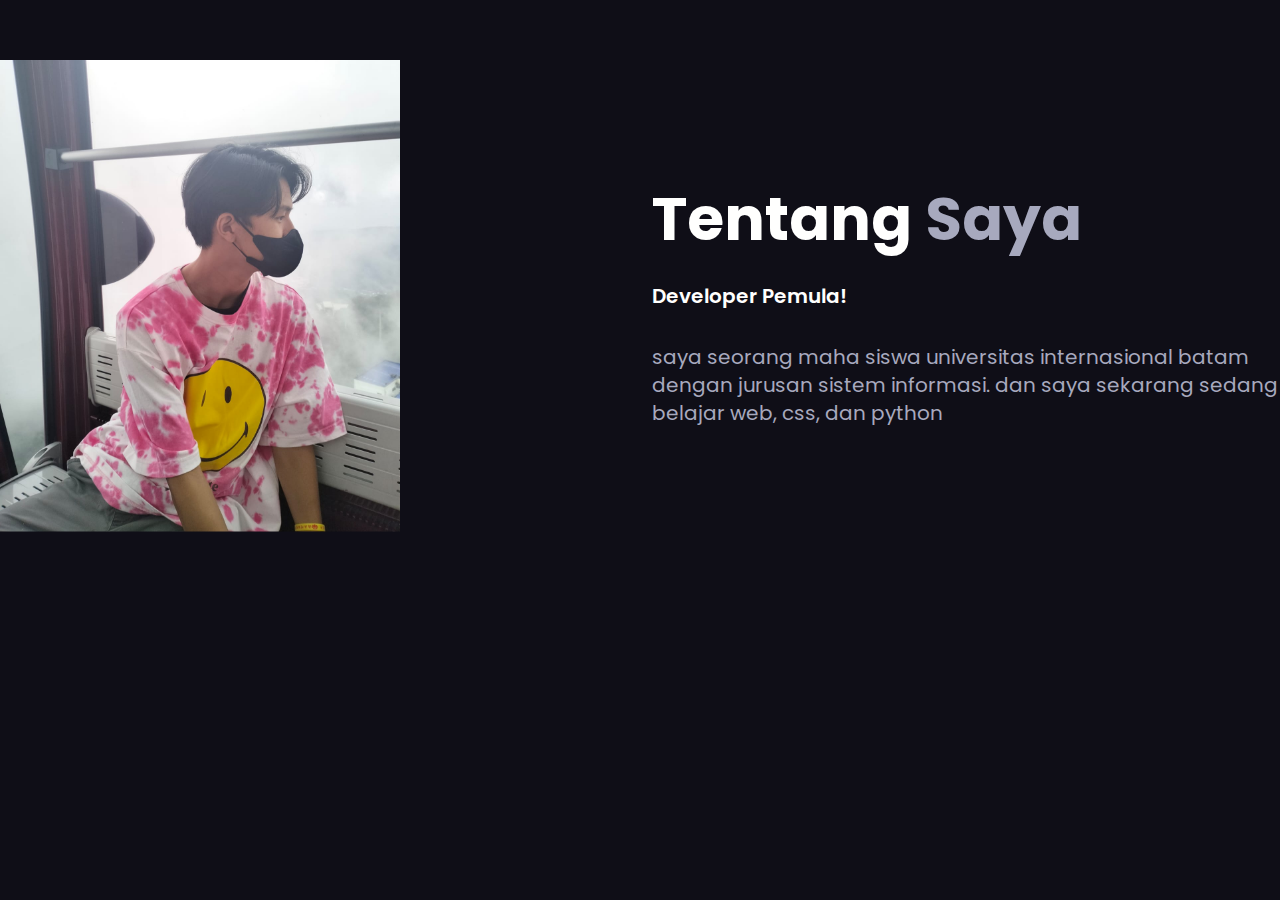
<file: about.html>
<!DOCTYPE html>
<html lang="en">
    <head>
        <link rel="stylesheet" href="style.css">
    </head>
    <body>
        <header class="tajuk">
            <a href="#" class="logo"></a>
            <nav class="navigasi_bar">
                <a href="index.html" style="--i:1" class="aktif">Beranda</a>
                <a href="about.html" style="--i:2">Tentang Saya</a>
                <a href="keterampilan.html" style="--i:3">Keterampilan</a>
                <a href="projek.html" style="--i:4">Projek</a>
                <a href="contact.html" style="--i:5">Kontak</a>
                <a href="layanan.html" style="--i:7">layanan</a>
                <a href="create.html" style="--i:6">create</a>
            </nav>
        </header>

        <section class="tentang_saya" id="tentang_saya">
            <div class="gambar">
                <img src="WhatsApp Image 2024-10-10 at 13.54.09.jpeg" alt="foto">
            </div>
            <div class="teks">
                <h2>Tentang <span>Saya</span></h2>
                <h4>Developer Pemula!</h4>
                <p>
                    saya seorang maha siswa universitas internasional batam dengan jurusan sistem informasi. 
                    dan saya sekarang sedang belajar web, css, dan python 
                </p>
            </div>
        </section>
    </body>
</html>
</file>
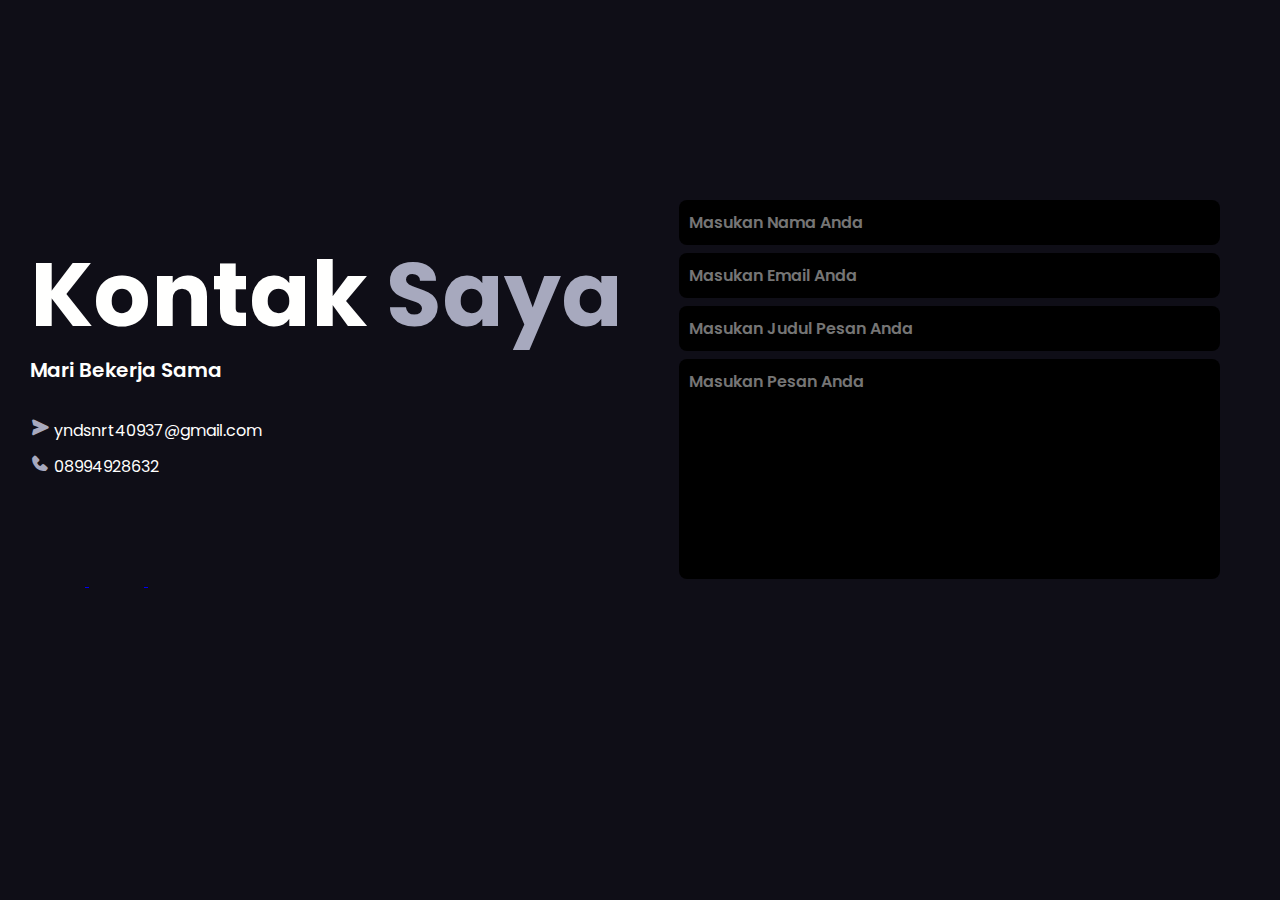
<file: contact.html>
<!DOCTYPE html>
<html lang="en">

<head>
    <meta charset="UTF-8">
    <meta name="viewport" content="width=device-width, initial-scale=1.0">
    <title>Yandi Sunarto</title>
    <!-- FAVICON -->
    <link rel="shortcut icon" href="assets/img/1.png">
    <!-- CSS SAYA -->
    <link rel="stylesheet" type="text/css" href="style.css">
    <!-- BOX ICON -->
    <link href='https://unpkg.com/boxicons@2.1.4/css/boxicons.min.css' rel='stylesheet'>
</head>

    
    <body>
        <header class="tajuk">
            <a href="#" class="logo"></a>
            <nav class="navigasi_bar">
                <a href="index.html" style="--i:1" class="aktif">Beranda</a>
                <a href="about.html" style="--i:2">Tentang Saya</a>
                <a href="keterampilan.html" style="--i:3">Keterampilan</a>
                <a href="projek.html" style="--i:4">Projek</a>
                <a href="contact.html" style="--i:5">Kontak</a>
                <a href="layanan.html" style="--i:7">layanan</a>
                <a href="create.html" style="--i:6">create</a>
            </nav>
        </header>
        
        <section class="kontak" id="kontak">
            <div class="teks_kontak">
                <h2>Kontak <span>Saya</span></h2>
                <h4>Mari Bekerja Sama</h4>
                <p>
                    <!-- Lorem ipsum dolor sit amet consectetur adipisicing elit. Culpa velit perferendis suscipit voluptates
                    excepturi minima ducimus, iste repudiandae voluptatum. Cum velit asperiores incidunt quasi,
                    reprehenderit dolore labore neque culpa, quisquam corrupti fugit error consequuntur voluptate repellat
                    nostrum, sequi nihil provident? -->
                </p>
                <div class="daftar_kontak">
                    <li><i class="bx bxs-send"></i> yndsnrt40937@gmail.com</li>
                    <li><i class="bx bxs-phone"></i> 08994928632</li>
                </div>
                <div class="ikon_kontak">
                    <a href="https://www.instagram.com/yandisiu/" target="_blank" style="--i:6">
                        <i class='bx bxl-instagram'></i>
                    </a>
                    <a href="https://github.com/yandi123-coder" target="_blank" style="--i:7">
                        <i class='bx bxl-github'></i>
                    </a>
                    <a href="https://wa.me/+628994928632" target="_blank" style="--i:8">
                        <i class='bx bxl-whatsapp'></i>
                    </a>
                </div>
            </div>
            <div class="formulir_kontak">
                <form action="">
                    <input type="text" placeholder="Masukan Nama Anda" required>
                    <input type="email" placeholder="Masukan Email Anda" required>
                    <input type="text" placeholder="Masukan Judul Pesan Anda" required>
                    <textarea cols="30" rows="10" placeholder="Masukan Pesan Anda" required></textarea>
                    <input type="submit" value="Kirim" class="kirim">
                </form>
            </div>
        </section>
    </body>
</html>
</file>
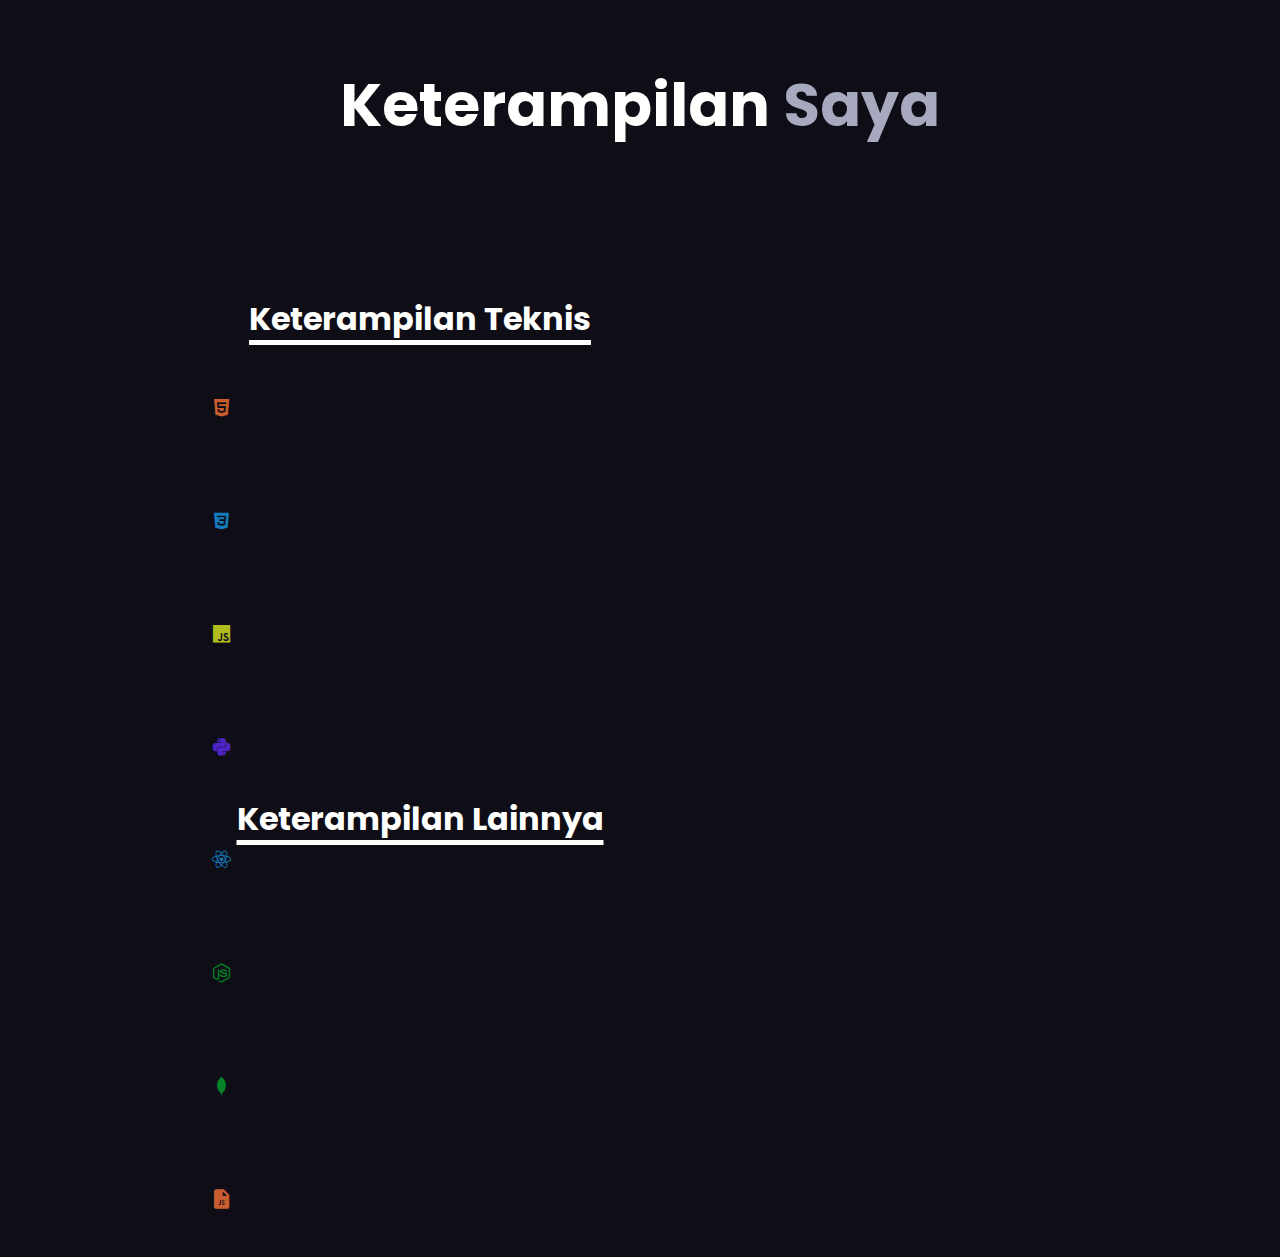
<file: keterampilan.html>
<!DOCTYPE html>
<html lang="en">

<head>
    <meta charset="UTF-8">
    <meta name="viewport" content="width=device-width, initial-scale=1.0">
    <title>Yandi Sunarto</title>
    <!-- FAVICON -->
    <link rel="shortcut icon" href="assets/img/1.png">
    <!-- CSS SAYA -->
    <link rel="stylesheet" type="text/css" href="style.css">
    <!-- BOX ICON -->
    <link href='https://unpkg.com/boxicons@2.1.4/css/boxicons.min.css' rel='stylesheet'>
</head>

    <body>
        <header class="tajuk">
            <a href="#" class="logo"></a>
            <nav class="navigasi_bar">
                <a href="index.html" style="--i:1" class="aktif">Beranda</a>
                <a href="about.html" style="--i:2">Tentang Saya</a>
                <a href="keterampilan.html" style="--i:3">Keterampilan</a>
                <a href="projek.html" style="--i:4">Projek</a>
                <a href="contact.html" style="--i:5">Kontak</a>
                <a href="layanan.html" style="--i:7">layanan</a>
                <a href="create.html" style="--i:6">create</a>
            </nav>
        </header>
        
        <h1 class="sub_judul" id="keterampilan" style="padding-top: 60px;">Keterampilan <span>Saya</span></h1>
        <section>
            <div class="wadah2">
                <h1 class="tajuk2">Keterampilan Teknis</h1>
                <div class="teknis">
                    <div class="bar"><i class='bx bxl-html5' style='color:#c95d2e'></i>
                        <div class="info">
                            <span>HTML</span>
                        </div>
                        <div class="kemajuan html">
                            <span></span>
                        </div>
                    </div>
                    <div class="bar"><i class='bx bxl-css3' style='color:#147bbc'></i>
                        <div class="info">
                            <span>CSS</span>
                        </div>
                        <div class="kemajuan css">
                            <span></span>
                        </div>
                    </div>
                    <div class="bar"><i class='bx bxl-javascript' style='color:#b0bc1e'></i>
                        <div class="info">
                            <span>JAVASCRIPT</span>
                        </div>
                        <div class="kemajuan javascript">
                            <span></span>
                        </div>
                    </div>
                    <div class="bar"><i class='bx bxl-python' style='color:#4e25c9'></i>
                        <div class="info">
                            <span>PYTHON</span>
                        </div>
                        <div class="kemajuan python">
                            <span></span>
                        </div>
                    </div>
                    <div class="bar"><i class='bx bxl-react' style='color:#147bbc'></i>
                        <div class="info">
                            <span>REACT</span>
                        </div>
                        <div class="kemajuan react">
                            <span></span>
                        </div>
                    </div>
                    <div class="bar"><i class='bx bxl-nodejs' style='color:#048328'></i>
                        <div class="info">
                            <span>NODE JS</span>
                        </div>
                        <div class="kemajuan nodejs">
                            <span></span>
                        </div>
                    </div>
                    <div class="bar"><i class='bx bxl-mongodb' style='color:#048328'></i>
                        <div class="info">
                            <span>MONGO DB</span>
                        </div>
                        <div class="kemajuan mongodb">
                            <span></span>
                        </div>
                    </div>
                    <div class="bar"><i class='bx bxs-file-js' style='color:#c95d2e'></i>
                        <div class="info">
                            <span>EXPRESS JS</span>
                        </div>
                        <div class="kemajuan expressjs">
                            <span></span>
                        </div>
                    </div>
                </div>
            </div>
            <div class="wadah2">
                <h1 class="tajuk2">Keterampilan Lainnya</h1>
                <div class="radial">
                    <div class="bar_radial">
                        <svg x="0px" y="0px" viewBox="0 0 200 200">
                            <circle class="kemajuan2" cx="100" cy="100" r="80"></circle>
                            <circle class="lokasi radial-1" cx="100" cy="100" r="80"></circle>
                        </svg>
                        <div class="persentase">70%</div>
                        <div class="teks">Kreatifitas</div>
                    </div>
                    <div class="bar_radial">
                        <svg x="0px" y="0px" viewBox="0 0 200 200">
                            <circle class="kemajuan2" cx="100" cy="100" r="80"></circle>
                            <circle class="lokasi radial-2" cx="100" cy="100" r="80"></circle>
                        </svg>
                        <div class="persentase">75%</div>
                        <div class="teks">Komunikasi</div>
                    </div>
                    <div class="bar_radial">
                        <svg x="0px" y="0px" viewBox="0 0 200 200">
                            <circle class="kemajuan2" cx="100" cy="100" r="80"></circle>
                            <circle class="lokasi radial-3" cx="100" cy="100" r="80"></circle>
                        </svg>
                        <div class="persentase">85%</div>
                        <div class="teks">Penyelesaian Masalah</div>
                    </div>
                    <div class="bar_radial">
                        <svg x="0px" y="0px" viewBox="0 0 200 200">
                            <circle class="kemajuan2" cx="100" cy="100" r="80"></circle>
                            <circle class="lokasi radial-4" cx="100" cy="100" r="80"></circle>
                        </svg>
                        <div class="persentase">90%</div>
                        <div class="teks">Kerja Tim</div>
                    </div>
                </div>
            </div>
        </section>
    </body>
</html>
</file>
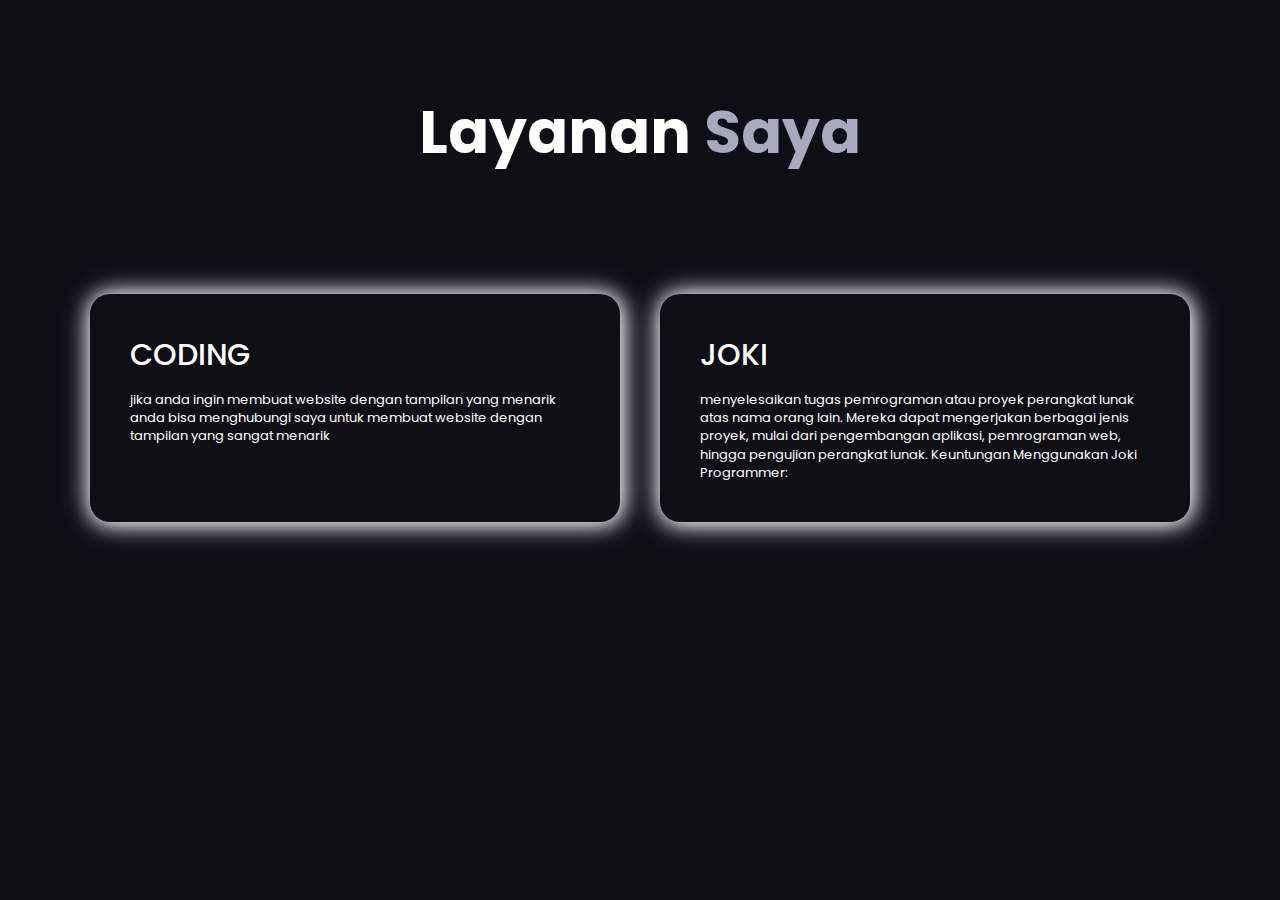
<file: layanan.html>
<!DOCTYPE html>
<html lang="en">
    <link rel="stylesheet" href="style.css">
<body>
    <header class="tajuk">
        <a href="#" class="logo"></a>
        <nav class="navigasi_bar">
            <a href="index.html" style="--i:1" class="aktif">Beranda</a>
            <a href="about.html" style="--i:2">Tentang Saya</a>
            <a href="keterampilan.html" style="--i:3">Keterampilan</a>
            <a href="projek.html" style="--i:4">Projek</a>
            <a href="contact.html" style="--i:5">Kontak</a>
            <a href="layanan.html" style="--i:7">layanan</a>
            <a href="create.html" style="--i:6">create</a>
        </nav>
    </header>
    
<section>
    <div class="layanan" id="layanan">
        <div class="wadah">
            <h1 class="sub_judul">Layanan <span>Saya</h1>
            <div class="daftar_layanan">
                <div>
                    <i class='bx bx-code' style='color:#ffffff'></i>
                    <h2>CODING</h2>
                    <p>
                        jika anda ingin membuat website dengan tampilan yang menarik anda bisa menghubungi saya untuk
                        membuat website dengan tampilan yang sangat menarik
                    </p>
                </div>
                <div>
                    <i class='bx bxl-sketch' style='color:#ffffff'></i>
                    <h2>JOKI</h2>
                    <p>
                        menyelesaikan tugas pemrograman atau proyek perangkat lunak atas nama orang lain. Mereka dapat mengerjakan berbagai jenis proyek, mulai dari pengembangan aplikasi, pemrograman web, hingga pengujian perangkat lunak.
                        Keuntungan Menggunakan Joki Programmer:
                    </p>
                </div>
            </div>
        </div>
    </div>
    </div>
</section>
</body>
</html>
</file>
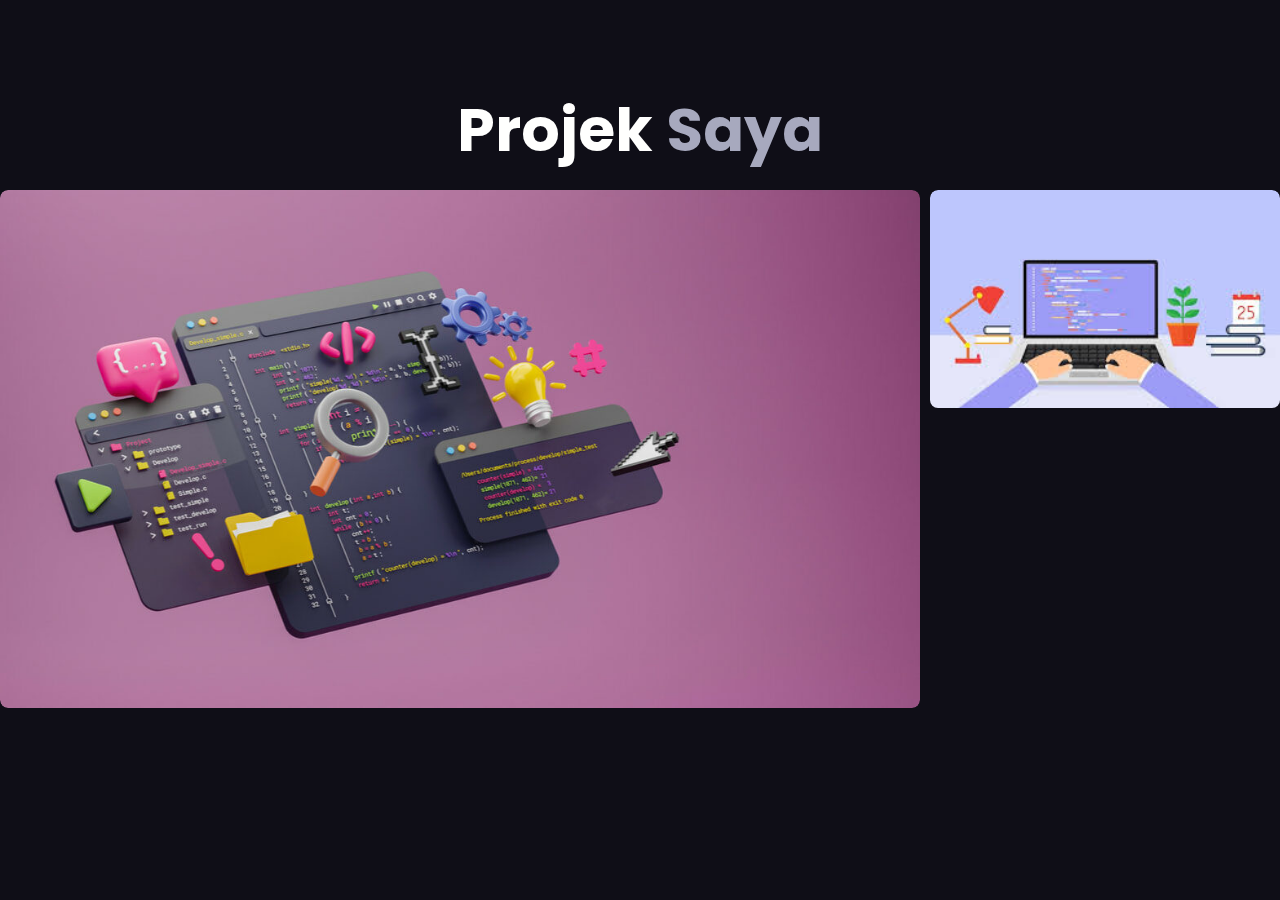
<file: projek.html>
<!DOCTYPE html>
<html lang="en">
    <link rel="stylesheet" href="style.css">
    <body>
        <header class="tajuk">
            <a href="#" class="logo"></a>
            <nav class="navigasi_bar">
                <a href="index.html" style="--i:1" class="aktif">Beranda</a>
                <a href="about.html" style="--i:2">Tentang Saya</a>
                <a href="keterampilan.html" style="--i:3">Keterampilan</a>
                <a href="projek.html" style="--i:4">Projek</a>
                <a href="contact.html" style="--i:5">Kontak</a>
                <a href="layanan.html" style="--i:7">layanan</a>
                <a href="create.html" style="--i:6">create</a>
            </nav>
        </header>
        
        <div style="padding: 100px 0 0;">
            <div class="teks_utama" id="projek">
                <h2>Projek <span>Saya</span></h2>
                <div class=" konten_projek">
                    <div class="baris">
                        <img src="coding-programming-project-ideas-1128x635.jpg" alt="projek1">
                        <div class="lapisan">
                            <h5>Aplikasi Web</h5>
                            <p>
                                Aplikasi Web adalah program yang diakses melalui browser dan berjalan di server. Pengguna dapat berinteraksi dengan aplikasi ini tanpa perlu menginstal perangkat lunak di komputer mereka. Aplikasi web umumnya menggunakan teknologi seperti HTML, CSS, dan JavaScript, serta bahasa pemrograman server-side seperti PHP, Python, atau Ruby.
                            </p>
                            <a href="#"><i class="bx bx-link-external" style="color: aliceblue;"></i></a>
                        </div>
                    </div>
                    <div class="baris">
                        <img src="images.jpeg" alt="projek1">
                        <div class="lapisan">
                            <h5>Aplikasi Mobile</h5>
                            <p>
                                Aplikasi Mobile adalah perangkat lunak yang dirancang khusus untuk perangkat mobile seperti smartphone dan tablet. Aplikasi ini dapat diunduh dan diinstal melalui toko aplikasi seperti Google Play Store atau Apple App Store.
                            </p>
                            <a href="#"><i class="bx bx-link-external" style="color: aliceblue;"></i></a>
                        </div>
                    </div>
                </div>
            </div>
        </div>
    </body>
</html>
</file>
<file: style.css>
/* ==========FONT GOOGLE========== */
@import url('https://fonts.googleapis.com/css2?family=Poppins:wght@200;300;400;500;600;700;800;900&display=swap');

:root {
    --latar_belakang: #0f0e17;
    --warna1: #fffffe;
    --warna2: #a7a9be;
    --warna3: black;
}

* {
    margin: 0;
    padding: 0;
    box-sizing: border-box;
    font-family: 'Poppins', sans-serif;
}

body {
    color: var(--warna1);
    background: var(--latar_belakang);
    overflow-x: hidden;
}

/* ==========MENGHIAS BAGIAN TAJUK DIMULAI========== */
.tajuk {
    background: var(--latar_belakang);
    position: fixed;
    top: 0;
    left: 0;
    width: 100%;
    padding: 0 10%;
    display: flex;
    justify-content: space-between;
    align-items: center;
    z-index: 200;
    line-height: 0;
}

.logo {
    position: relative;
    text-decoration: none;
    font-weight: 600;
    font-size: 20px;
    color: var(--warna1);
    cursor: default;
    opacity: 0;
    animation: geserKanan 1s ease forwards;
}

.navigasi_bar a {
    text-decoration: none;
    display: inline-block;
    font-size: 18px;
    transition: .3s;
    margin: 30px;
    font-weight: 500;
    color: var(--warna1);
    opacity: 0;
    animation: geserAtas .5s ease forwards;
    animation-delay: calc(.2s * var(--i));
}

.navigasi_bar a:hover {
    color: var(--warna2);
}

/* ==========MENGHIAS BAGIAN TAJUK DIAKHIRI========== */

/* ==========MENGHIAS BAGIAN BERANDA DIMULAI========== */
.beranda {
    position: relative;
    width: 100%;
    height: 100vh;
    display: flex;
    align-items: center;
    padding: 70px 10% 0;
}

.konten_beranda {
    max-width: 600px;
    position: relative;
}

.konten_beranda img {
    width: 500px;
    position: absolute;
    top: -100px;
    left: 700px;
    opacity: 0;
    animation: geserKiri 1s ease forwards;
    animation-delay: 2.5s;
}

.konten_beranda h3 {
    font-size: 35px;
    font-weight: 700;
    opacity: 0;
    animation: geserBawah 1s ease forwards;
    animation-delay: .7s;
}

.konten_beranda h3 span {
    color: var(--warna2);
    font-weight: 700;
}

.konten_beranda h3:nth-of-type(2) {
    margin-bottom: 30px;
    animation: geserAtas 1s ease forwards;
    animation-delay: .7s;
}

.konten_beranda h1 {
    font-size: 50px;
    font-weight: 700;
    margin: -3px 0;
    opacity: 0;
    animation: geserKanan 1s ease forwards;
    animation-delay: 1s;
}

.konten_beranda p {
    font-size: 20px;
    color: var(--warna2);
    opacity: 0;
    animation: geserKiri 1s ease forwards;
    animation-delay: 1s;
}

.beranda_sci a {
    display: inline-flex;
    justify-content: center;
    align-items: center;
    width: 35px;
    height: 35px;
    background: transparent;
    border: 2px solid var(--warna1);
    border-radius: 50%;
    font-size: 20px;
    color: var(--warna1);
    text-decoration: none;
    margin: 30px 10px 30px 0;
    transition: .5s ease;
    opacity: 0;
    animation: geserKiri 1s ease forwards;
    animation-delay: calc(.2s * var(--i));
}

.beranda_sci a:hover {
    background: var(--warna1);
    color: var(--warna3);
    box-shadow: 0 0 20px var(--warna2);
}

.tombol1 {
    display: inline-block;
    background: var(--warna1);
    text-decoration: none;
    padding: 12px 28px;
    border-radius: 45px;
    font-size: 18px;
    color: var(--warna3);
    letter-spacing: 1px;
    font-weight: 600;
    opacity: 0;
    animation: geserAtas 1s ease forwards;
    animation-delay: 2s;
    box-shadow: 0 0 5px var(--warna1) 0 0 25px var(--warna1);
}

.tombol1:hover {
    box-shadow: 0 0 5px var(--warna1),
        0 0 25px var(--warna1), 0 0 50px var(--warna1), 0 0 100px var(--warna1);
}

/* ==========MENGHIAS BAGIAN BERANDA DIAKHIRI========== */

/* ==========MENGHIAS BAGIAN TENTANG SAYA DIMULAI========== */
.tentang_saya {
    display: grid;
    grid-template-columns: repeat(2, 1fr);
    align-items: center;
    gap: 1.5rem;
}

.gambar img {
     padding-bottom: 20%;
    max-width: 400px;
    height: auto;
    width: 400px;
    border-radius: 8px;
}

.teks h2 {
    font-size: 60px;
}

.teks h2 span {
    color: var(--warna2);
}

.teks h4 {
    font-size: 20px;
    font-weight: 600;
    color: var(--warna1);
    line-height: 1.7;
    margin: 15px 0 30px;
}

.teks p {
    color: var(--warna2);
    font-size: 20px;
    line-height: 1.4;
    margin-bottom: 4rem;
}

/* ==========MENGHIAS BAGIAN TENTANG SAYA DIAKHIRI========== */

/* ==========MENGHIAS BAGIAN LAYANAN DIMULAI========== */
.layanan {
    color: var(--warna1);
    font-size: 20px;
    line-height: 1.4;
    margin-bottom: 10rem;
}

.sub_judul {
    text-align: center;
    font-size: 60px;
    padding-bottom: 70px;
}

.sub_judul span {
    color: var(--warna2);
}

.wadah {
    padding: 90px;
}

.daftar_layanan {
    display: grid;
    grid-template-columns: repeat(auto-fit, minmax(259px, 1fr));
    grid-gap: 40px;
    margin-top: 50px;
}

.daftar_layanan div {
    background-color: transparent;
    padding: 40px;
    font-size: 13px;
    font-weight: 13px;
    border-radius: 20px;
    border-right: 10px;
    transition: background .5s, transform .5s;
    box-shadow: 1px 1px 20px var(--warna1), 1px 1px 30px var(--warna2);
}

.daftar_layanan div i {
    font-size: 50px;
    margin-bottom: 30px;
}

.daftar_layanan div h2 {
    font-size: 30px;
    font-weight: 500;
    margin-bottom: 15px;
}

.daftar_layanan div a {
    text-decoration: none;
    color: var(--warna2);
    font-size: 12px;
    margin-top: 20px;
    display: inline-block;
}

.baca {
    display: inline-block;
    padding: 12px 20px;
    background: var(--warna1);
    border-radius: 40px;
    font-size: 16px;
    color: black;
    letter-spacing: 1px;
    text-decoration: none;
    font-weight: 600;
    opacity: 0;
    animation: geserAtas 1s ease forwards;
    animation-delay: 2s;
    box-shadow: 0 0 5px var(--warna1), 0 0 25px var(--warna1);
}

.baca:hover {
    color: #0f0e17;
    box-shadow: 0 0 5px var(--warna1),
        0 0 25px var(--warna1), 0 0 50px var(--warna1), 0 0 100px var(--warna1);
}

.daftar_layanan div:hover {
    transform: translateY(-10px);
}

/* ==========MENGHIAS BAGIAN LAYANAN DIAKHIRI========== */

/* ==========MENGHIAS BAGIAN KETERAMPILAN DIMULAI========== */
section {
    display: flex;
    flex-wrap: wrap;
}

.wadah2 {
    width: 600px;
    height: 500px;
    padding: 75px 90px;
    margin-left: 120px;
}

.tajuk2 {
    text-align: center;
    text-decoration: underline;
    text-underline-offset: 10px;
    text-decoration-thickness: 5px;
    margin-bottom: 50px;
}

.bar {
    font-size: 23px;
}

.teknis .bar {
    margin: 40px 0;
}

.teknis .bar:first-child {
    margin-top: 0;
}

.teknis .bar:last-child {
    margin-bottom: 0;
}

.teknis .bar .info span {
    font-size: 17px;
    font-weight: 500;
    animation: teksMuncul .5s 1s linear forwards;
    opacity: 0;
}

.teknis .bar .kemajuan {
    position: relative;
    border-radius: 10px;
    width: 100%;
    height: 5px;
    background-color: black;
    animation: animasi 1s cubic-bezier(1, 0, 0.5, 1) forwards;
    transform: scaleX(0);
    transform-origin: left;
}

.teknis .bar .kemajuan span {
    height: 100%;
    background-color: var(--warna2);
    position: absolute;
    border-radius: 10px;
    animation: animasi 1s 1s cubic-bezier(1, 0, 0.5, 1) forwards;
    transform: scaleX(0);
    transform-origin: left;
}

.kemajuan.html span {
    width: 70%;
}

.kemajuan.css span {
    width: 50%;
}

.kemajuan.javascript span {
    width: 10%;
}

.kemajuan.python span {
    width: 40%;
}

.kemajuan.react span {
    width: 0%;
}

.kemajuan.nodejs span {
    width: 0%;
}

.kemajuan.mongodb span {
    width: 0%;
}

.kemajuan.expressjs span {
    width: 0%;
}

.kemajuan span::after {
    position: absolute;
    padding: 1px 8px;
    background-color: black;
    color: white;
    font-size: 12px;
    border-radius: 3px;
    top: -28px;
    right: -20px;
    animation: teksMuncul .5s 1.5s linear forwards;
    opacity: 0;
}

.kemajuan.html span::after {
    content: "70%";
}

.kemajuan.css span::after {
    content: "50%";

}

.kemajuan.javascript span::after {
    content: "10%";

}

.kemajuan.python span::after {
    content: "40%";
}

.kemajuan.react span::after {
    content: "0%";

}

.kemajuan.nodejs span::after {
    content: "0%";
}

.kemajuan.mongodb span::after {
    content: "0%";
}

.kemajuan.expressjs span::after {
    content: "0%";
}

.kemajuan span::before {
    content: "";
    position: absolute;
    width: 0;
    height: 0;
    border: 7px solid transparent;
    border-bottom-width: 0px;
    border-right-width: 0px;
    border-top-color: black;
    top: -10px;
    right: 0;
    animation: teksMuncul .5s 1.5s linear forwards;
}

.radial {
    width: 100%;
    display: flex;
    flex-wrap: wrap;
    justify-content: space-evenly;
    align-items: flex-start;
}

.radial .bar_radial {
    width: 50%;
    height: 170px;
    margin-bottom: 10px;
    position: relative;
}

.radial .bar_radial svg {
    position: absolute;
    top: 50%;
    left: 50%;
    transform: translate(-50%, -50%) rotate(-90deg);
    width: 120px;
    height: 160px;
}

.radial .bar_radial .kemajuan2 {
    stroke-width: 10;
    stroke: black;
    fill: transparent;
    stroke-dasharray: 502;
    stroke-dashoffset: 502;
    stroke-linecap: round;
    animation: barGerak 1s linear forwards;
}

.lokasi {
    stroke-width: 10;
    stroke: var(--warna2);
    fill: transparent;
    stroke-dasharray: 502;
    stroke-dashoffset: 502;
    stroke-linecap: round;
}

.radial-1 {
    animation: animasiRadial1 1s 1s linear forwards;
}

.radial-2 {
    animation: animasiRadial2 1s 1s linear forwards;
}

.radial-3 {
    animation: animasiRadial3 1s 1s linear forwards;
}

.radial-4 {
    animation: animasiRadial4 1s 1s linear forwards;
}

.bar_radial .persentase {
    position: absolute;
    top: 50%;
    left: 50%;
    transform: translate(-50%, -50%);
    font-size: 17px;
    font-weight: 500;
    animation: teksMuncul .5s 1s linear forwards;
    opacity: 0;
}

.bar_radial .teks {
    width: 100%;
    position: absolute;
    text-align: center;
    left: 50%;
    bottom: -5px;
    transform: translateX(-50%);
    font-size: 17px;
    font-weight: 500;
    animation: teksMuncul .5s 1s linear forwards;
    opacity: 0;
}

/* ==========MENGHIAS BAGIAN KETERAMPILAN DIAKHIRI========== */

/* ==========MENGHIAS BAGIAN PROJEK DIMULAI========== */
/* .teks_utama {
    padding-top: 130px;
    margin-top: 200px;
} */

.teks_utama h2 {
    font-size: 60px;
    line-height: 1;
    text-align: center;
}

.teks_utama h2 span {
    color: var(--warna2);
}

.konten_projek {
    display: grid;
    grid-template-columns: repeat(auto-fit, minmax(350px, auto));
    gap: 10px;
    margin: 30px 0;
}

.baris {
    position: relative;
    overflow: hidden;
    border-radius: 8px;
    cursor: pointer;
}

.baris img {
    width: 100%;
    border-radius: 8px;
    display: block;
    transition: transform .5s;
}

.lapisan {
    width: 100%;
    height: 0;
    background: linear-gradient(rgba(0, 0, 0, 0.1), #fffffe);
    position: absolute;
    border-radius: 8px;
    left: 0;
    bottom: 0;
    overflow: hidden;
    display: flex;
    flex-direction: column;
    align-items: center;
    justify-content: center;
    text-align: center;
    padding: 0 40px;
    transition: height .5s;
}

.lapisan h5 {
    color: black;
    font-size: 20px;
    font-weight: 600;
    margin-bottom: 15px;
}

.lapisan p {
    color: black;
    font-size: 1rem;
    line-height: 1.8;
}

.lapisan a {
    text-decoration: none;
}

.lapisan i {
    color: #ff004f;
    margin-top: 20px;
    font-size: 20px;
    background: var(--warna2);
    width: 60px;
    height: 60px;
    display: flex;
    align-items: center;
    justify-content: center;
    border-radius: 50%;
}

.baris:hover img {
    transform: scale(1.1);
}

.baris:hover .lapisan {
    height: 100%;
}

/* ==========MENGHIAS BAGIAN PROJEK DIAKHIRI========== */

/* ==========MENGHIAS BAGIAN KONTAK DIMULAI========== */
.kontak {
    padding-top: 70px;
    display: grid;
    grid-template-columns: repeat(2, 1fr);
    align-items: center;
    gap: 3rem;
    padding-left: 30px;
    margin-top: 130px;
}

.teks_kontak h2 {
    font-size: 90px;
    line-height: 1;
    align-items: center;
}

.teks_kontak h2 span {
    color: var(--warna2);
}

.teks_kontak h4 {
    margin: 15px 0;
    color: var(--warna1);
    font-size: 20px;
    font-weight: 600;
}

.teks_kontak p {
    color: var(--warna2);
    font-size: 20px;
    line-height: 30px;
    margin-bottom: 2rem;
}

.daftar_kontak {
    margin-bottom: 3rem;
}

.daftar_kontak li {
    margin-bottom: 10px;
    display: block;
}

.daftar_kontak i {
    display: inline-block;
    color: var(--warna2);
    font-size: 20px;
    font-weight: 600;
    transition: all .40s ease;
}

.daftar_kontak li a:hover {
    transform: scale(1.01) translateY(-5px);
    color: var(--warna2);
}

.ikon_kontak i {
    display: inline-flex;
    justify-content: center;
    align-items: center;
    width: 40px;
    height: 40px;
    background: transparent;
    border: 2px solid var(--warna2);
    border-radius: 50%;
    font-size: 20px;
    color: var(--warna2);
    text-decoration: none;
    margin: 30px 15px 10px 0;
    transition: .5s ease;
    opacity: 0;
    animation: geserKiri 1s ease forwards;
    animation-delay: calc(.2s * var(--i));
}

.ikon_kontak i:hover {
    background: var(--warna1);
    color: var(--warna3);
    box-shadow: 0 0 20px var(--warna2);
}

.daftar_kontak i:hover {
    background: var(--warna2);
    color: var(--warna1);
    box-shadow: 0 0 20px var(--warna2);
}

.formulir_kontak form {
    position: relative;
}

.formulir_kontak form input,
form textarea {
    border: none;
    outline: none;
    width: 90%;
    padding: 10px;
    background: var(--warna3);
    color: white;
    font-size: 1rem;
    font-weight: 600;
    margin-bottom: .5rem;
    border-radius: .5rem;
}

.formulir_kontak textarea {
    resize: none;
    height: 220px;
}

.formulir_kontak form .kirim {
    display: inline-block;
    padding: 14px 60px;
    background: var(--warna1);
    border-radius: 40px;
    font-size: 18px;
    color: black;
    letter-spacing: 1px;
    text-decoration: none;
    font-weight: 600;
    opacity: 0;
    animation: geserAtas 1s ease forwards;
    animation-delay: 2s;
    box-shadow: 0 0 5px var(--warna1), 0 0 25px var(--warna1);
}

.formulir_kontak form .kirim:hover {
    box-shadow: 0 0 5px var(--warna1),
        0 0 25px var(--warna1), 0 0 50px var(--warna1), 0 0 100px var(--warna1);
}

/* ==========MENGHIAS BAGIAN KONTAK DIAKHIRI========== */

/* ==========MENGHIAS BAGIAN HAKCIPTA========== */
.hak_cipta {
    width: 100%;
    text-align: center;
    padding: 25px 0;
    background: var(--latar_belakang);
    font-weight: 300;
    margin-top: 70px;
}

.atas {
    position: fixed;
    bottom: 2.1rem;
    right: 2.1rem;
}

.atas i {
    color: var(--warna1);
    background-color: var(--latar_belakang);
    font-size: 20px;
    padding: 10px;
    border-radius: .5rem;
}

/* ==========MENGHIAS BAGIAN HAKCIPTA========== */

/* ==========KUMPULAN ANIMASI DIMULAI========== */
@keyframes geserKanan {
    0% {
        transform: translateX(-100px);
        opacity: 0;
    }

    100% {
        transform: translateX(0);
        opacity: 1;
    }
}

@keyframes geserKiri {
    0% {
        transform: translateX(100px);
        opacity: 0;
    }

    100% {
        transform: translateX(0);
        opacity: 1;
    }
}

@keyframes geserAtas {
    0% {
        transform: translateY(100px);
        opacity: 0;
    }

    100% {
        transform: translateY(0);
        opacity: 1;
    }
}

@keyframes geserBawah {
    0% {
        transform: translateY(-100px);
        opacity: 0;
    }

    100% {
        transform: translateY(0);
        opacity: 1;
    }
}

@keyframes animasi {
    100% {
        transform: scaleX(1);
    }
}

@keyframes teksMuncul {
    100% {
        opacity: 1;
    }
}

@keyframes barGerak {
    100% {
        stroke-dashoffset: -1;
    }
}

@keyframes animasiRadial1 {
    100% {
        stroke-dashoffset: 500;
    }
}

@keyframes animasiRadial2 {
    100% {
        stroke-dashoffset: 500;
    }
}

@keyframes animasiRadial3 {
    100% {
        stroke-dashoffset: 500;
    }
}

@keyframes animasiRadial4 {
    100% {
        stroke-dashoffset: 500;
    }
}

/* ==========KUMPULAN ANIMASI DIAKHIRI========== */
</file>
